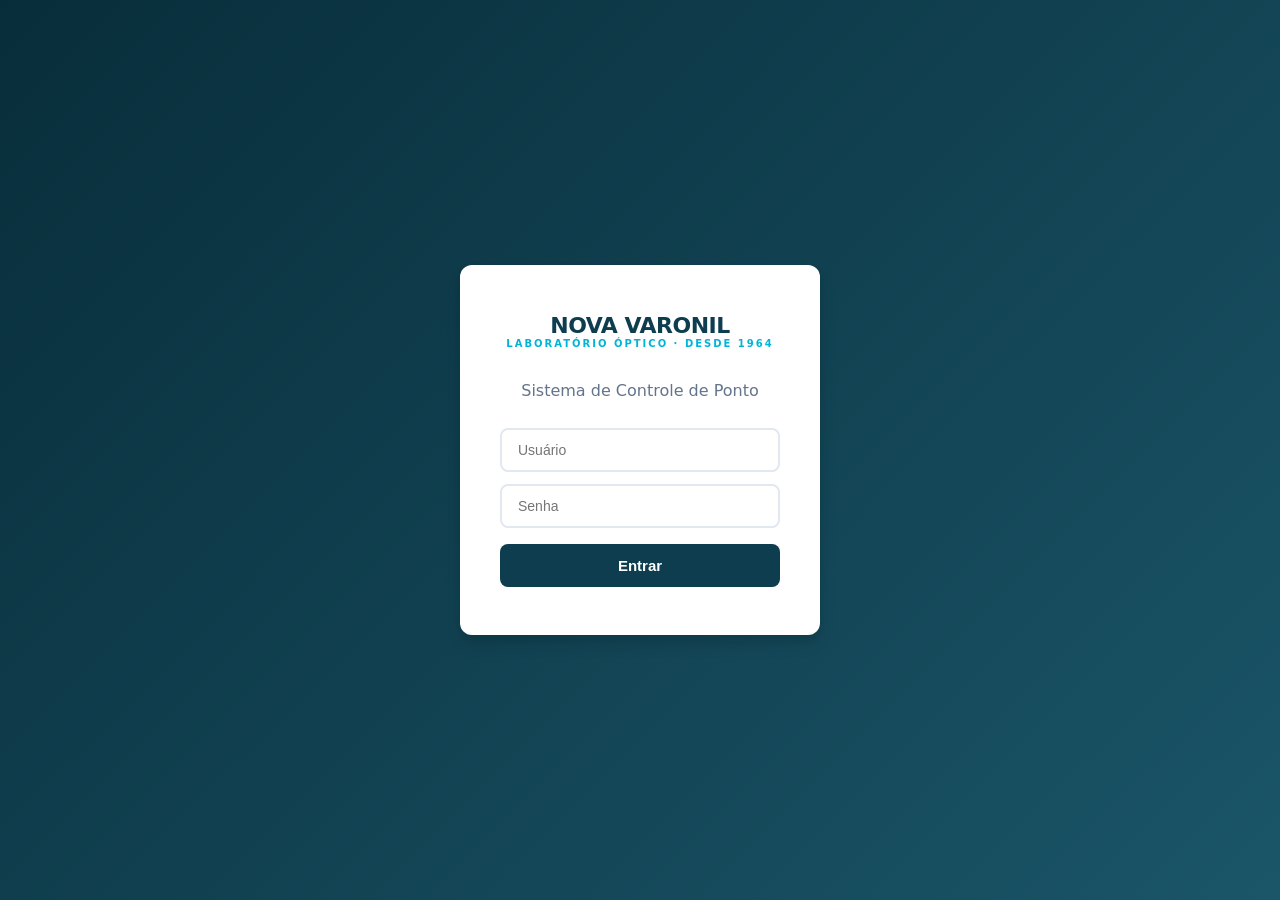
<file: index.html>
<!DOCTYPE html>
<html lang="pt-BR">
<head>
  <meta charset="UTF-8" />
  <meta name="viewport" content="width=device-width, initial-scale=1.0" />
  <title>Nova Varonil — Controle de Ponto</title>

  <!-- ═══ CSS ═══ -->
  <link rel="stylesheet" href="css/variables.css" />
  <link rel="stylesheet" href="css/layout.css" />
  <link rel="stylesheet" href="css/components.css" />
  <link rel="stylesheet" href="css/pages.css" />
  <link rel="stylesheet" href="css/editor.css" />
  <link rel="stylesheet" href="css/abono.css" />
  <link rel="stylesheet" href="css/horasExtras.css" />
</head>
<body>

  <!-- ═══ LOGIN ═══ -->
  <div id="loginScreen">
    <div class="login-box">
      <div class="login-logo">
        <div class="logo-main">NOVA VARONIL</div>
        <div class="logo-sub">LABORATÓRIO ÓPTICO · DESDE 1964</div>
      </div>
      <div class="login-title">Sistema de Controle de Ponto</div>
      <input type="text"     id="loginUser" placeholder="Usuário" />
      <input type="password" id="loginPass" placeholder="Senha"   />
      <button class="login-btn" onclick="doLogin()">Entrar</button>
      <div class="login-error" id="loginError">
        Usuário ou senha incorretos.
      </div>
    </div>
  </div>

  <!-- ═══ HEADER ═══ -->
  <header>
    <div class="header-brand">
      <div class="lens-icon"><div class="lens-inner"></div></div>
      <div class="brand-text">
        <div class="name">NOVA VARONIL</div>
        <div class="sub">LABORATÓRIO ÓPTICO</div>
      </div>
    </div>
    <div class="header-divider"></div>
    <div class="header-sys">
      <span>SISTEMA</span>
      <strong>Controle de Ponto</strong>
    </div>
    <div class="header-status">
      <span id="headerStats">0 registros · 17 colaboradores</span>
      <span class="status-dot"></span>
      <span>Online</span>
    </div>
  </header>

  <!-- ═══ NAVEGAÇÃO ═══ -->
  <nav>
    <div class="nav-tab active" onclick="showTab('relatorio')">
      Relatório Mensal
    </div>
    <div class="nav-tab" onclick="showTab('historico')">
      Histórico
    </div>
    <div class="nav-tab" onclick="showTab('colaboradores')">
      Colaboradores
    </div>
    <div class="nav-tab" onclick="showTab('importar')">
      Importar Batidas
    </div>
  </nav>

  <!-- ═══ CONTEÚDO PRINCIPAL ═══ -->
  <main>

    <!-- ABA: RELATÓRIO -->
    <div id="tab-relatorio" class="tab-content active">
      <div class="card">
        <div class="filters-row">
          <div class="filter-group">
            <label>Mês de Referência</label>
            <select id="selMes" onchange="renderRelatorio()"></select>
          </div>
          <div class="filter-group">
            <label>Colaborador</label>
            <select id="selColab" onchange="renderRelatorio()">
              <option value="">Todos os colaboradores</option>
            </select>
          </div>
          <button class="btn btn-outline" onclick="window.print()">
            🖨️ Imprimir
          </button>
          <button class="btn btn-cyan" onclick="exportCSV()">
            ⬇️ Exportar CSV
          </button>
        </div>
      </div>
      <div id="relatorioContent"></div>
    </div>

    <!-- ABA: HISTÓRICO -->
    <div id="tab-historico" class="tab-content">
      <div class="card">
        <div class="filters-row" style="grid-template-columns:1fr auto">
          <div class="filter-group">
            <label>Colaborador</label>
            <select id="selHistColab" onchange="renderHistorico()">
              <option value="">Selecione um colaborador</option>
            </select>
          </div>
        </div>
      </div>
      <div id="historicoContent">
        <div class="empty-state">
          <h3>Selecione um colaborador</h3>
          <p>O histórico completo será exibido aqui agrupado por ano e mês.</p>
        </div>
      </div>
    </div>

    <!-- ═══ MODAL DE ABONO ═══ -->
    <div id="abonoModal" style="display:none">
      <div class="abono-box">
        <div class="abono-titulo" id="abonoTitulo">Registrar Abono</div>
        <input type="hidden" id="abonoColabId" />
        <input type="hidden" id="abonoData"    />
        <input type="hidden" id="abonoTipo"    />
        <label class="abono-label">Motivo do Abono *</label>
        <select class="abono-select" id="abonoMotivo">
          <option value="">— Selecione —</option>
          <option value="Atestado médico">Atestado médico</option>
          <option value="Licença maternidade">Licença maternidade</option>
          <option value="Licença cirúrgica">Licença cirúrgica</option>
          <option value="Licença óbito">Licença óbito</option>
          <option value="Férias">Férias</option>
          <option value="Autorizado pelo gestor">Autorizado pelo gestor</option>
          <option value="Outro">Outro</option>
        </select>
        <label class="abono-label">Observação (opcional)</label>
        <textarea class="abono-textarea" id="abonoObs"
                  placeholder="Detalhes adicionais..."></textarea>
        <div class="abono-btns">
          <button class="btn-abono-cancelar" onclick="fecharModalAbono()">Cancelar</button>
          <button class="btn-abono-salvar"   onclick="salvarAbono()">✅ Confirmar Abono</button>
        </div>
      </div>
    </div>

    <!-- ABA: COLABORADORES -->
    <div id="tab-colaboradores" class="tab-content">

      <!-- botão novo colaborador — só admin vê -->
      <div class="admin-only" style="margin-bottom:16px">
        <button class="btn btn-primary" onclick="abrirModalNovoColab()">
          + Novo Colaborador
        </button>
      </div>

      <div id="colabGrid" class="colab-grid"></div>
    </div>

    <!-- ABA: IMPORTAR -->
    <div id="tab-importar" class="tab-content">
      <div class="card">
        <div class="card-title">Cole as Batidas Brutas</div>
        <div class="alert alert-info">
          ℹ️ Cole o texto exportado do relógio de ponto. O sistema reconhece
          automaticamente cada colaborador pelo nome (inclusive apelidos como
          "JOSE BENI" ou "PRISCILA").
        </div>
        <textarea id="rawInput"
          placeholder="Cole aqui as batidas brutas. Exemplo:
ANGELA DE JESUS SILVA SOARES
01/06/2026 07:31 12:57 13:52 17:14
02/06/2026 07:27 12:47 13:42 17:12

DIEGO RODRIGUES
01/06/2026 07:02 13:01 14:00 17:03">
        </textarea>
        <div style="display:flex; gap:10px; margin-top:12px">
        <button class="btn btn-primary" id="btnProcessar" onclick="processarBatidas()">
  ⚙️ Processar Batidas
</button>
          <button class="btn btn-outline" onclick="clearImport()">
            🗑️ Limpar
          </button>
        </div>
        <div class="import-result" id="importResult"></div>
      </div>
    </div>

    <!-- ═══ MODAL DE EDIÇÃO DE HORÁRIOS ═══ -->
    <div id="editorModal" style="display:none">
      <div class="editor-box">
        <div class="editor-titulo" id="editorTitulo">Editar Horários</div>
        <input type="hidden" id="editorId" />
        <div class="editor-grid">
          <div class="editor-field">
            <label>Entrada</label>
            <input type="time" id="editorH1" placeholder="07:30" />
          </div>
          <div class="editor-field">
            <label>Saída Almoço</label>
            <input type="time" id="editorH2" placeholder="12:00" />
          </div>
          <div class="editor-field">
            <label>Volta Almoço</label>
            <input type="time" id="editorH3" placeholder="13:00" />
          </div>
          <div class="editor-field">
            <label>Saída</label>
            <input type="time" id="editorH4" placeholder="17:15" />
          </div>
        </div>
        <div class="editor-btns">
          <button class="btn-cancelar" onclick="fecharEditor()">Cancelar</button>
          <button class="btn-excluir"  onclick="excluirRegistro()">🗑️ Excluir</button>
          <button class="btn-salvar"   onclick="salvarEdicao()">✅ Salvar</button>
        </div>
      </div>
    </div>

    <!-- ═══ MODAL DE HORAS EXTRAS ═══ -->
    <div id="heModal" style="display:none">
      <div class="he-box">
        <div class="he-titulo" id="heTitulo">Lançar Horas Extras</div>
        <input type="hidden" id="heColabId" />
        <input type="hidden" id="heData" />
        <label class="he-label">Quantidade *</label>
        <input type="text" class="he-input" id="heQuantidade"
               placeholder="Ex: 2h30, 1h, 0h45, 2:30" />
        <p class="he-hint">Formatos aceitos: 2h30 · 1h · 0h45 · 2:30</p>
        <label class="he-label">Motivo *</label>
        <input type="text" class="he-input" id="heMotivo"
               placeholder="Ex: Fechamento de mês, Demanda urgente..." />
        <div id="heListaExistente"></div>
        <div class="he-btns">
          <button class="btn-he-cancelar" onclick="fecharModalHE()">Cancelar</button>
          <button class="btn-he-salvar"   onclick="salvarHorasExtras()">+ Adicionar</button>
        </div>
      </div>
    </div>

  </main>

  <!-- MODAL RESCISÃO -->
  <div id="rescisaoModal" style="display:none">
    <div class="rescisao-box">
      <div class="rescisao-titulo" id="rescisaoTitulo">Rescisão</div>
      <input type="hidden" id="rescisaoColabId">
      <label class="rescisao-label">Data da Rescisão</label>
      <input type="date" id="rescisaoData" class="rescisao-input">
      <div class="rescisao-btns">
        <button class="btn-rescisao-rm"     onclick="removerRescisao()">Remover</button>
        <button class="btn-rescisao-cancel" onclick="fecharModalRescisao()">Cancelar</button>
        <button class="btn-rescisao-save"   onclick="salvarRescisao()">Salvar</button>
      </div>
    </div>
  </div>

  <!-- MODAL FÉRIAS -->
  <div id="feriasModal" style="display:none">
    <div class="rescisao-box">
      <div class="rescisao-titulo" id="feriasTitulo">Férias</div>
      <input type="hidden" id="feriasColabId">
      <label class="rescisao-label">Início das Férias</label>
      <input type="date" id="feriasInicio" class="rescisao-input">
      <label class="rescisao-label">Fim das Férias</label>
      <input type="date" id="feriasFim" class="rescisao-input">
      <div class="rescisao-btns">
        <button class="btn-rescisao-rm"     onclick="removerFerias()">Remover</button>
        <button class="btn-rescisao-cancel" onclick="fecharModalFerias()">Cancelar</button>
        <button class="btn-rescisao-save"   onclick="salvarFerias()">Salvar</button>
      </div>
    </div>
  </div>

  <!-- MODAL JORNADA -->
  <div id="jornadaModal" style="display:none">
    <div class="rescisao-box" style="width:440px">
      <div class="rescisao-titulo" id="jornadaTitulo">Editar Jornada</div>
      <input type="hidden" id="jornadaColabId">
      <p style="font-size:11px; font-weight:700; color:var(--gray-500);
                text-transform:uppercase; letter-spacing:.5px; margin-bottom:10px">
        Seg – Qui (ou todos os dias)
      </p>
      <div style="display:grid; grid-template-columns:1fr 1fr; gap:10px; margin-bottom:14px">
        <div>
          <label class="rescisao-label">Entrada</label>
          <input type="time" id="jornadaEntrada" class="rescisao-input">
        </div>
        <div>
          <label class="rescisao-label">Saída Almoço</label>
          <input type="time" id="jornadaSaidaAlm" class="rescisao-input">
        </div>
        <div>
          <label class="rescisao-label">Volta Almoço</label>
          <input type="time" id="jornadaVoltaAlm" class="rescisao-input">
        </div>
        <div>
          <label class="rescisao-label">Saída</label>
          <input type="time" id="jornadaSaida" class="rescisao-input">
        </div>
      </div>
      <div id="jornadaBlocoSex" style="display:none">
        <p style="font-size:11px; font-weight:700; color:var(--gray-500);
                  text-transform:uppercase; letter-spacing:.5px; margin-bottom:10px">
          Sexta-feira
        </p>
        <div style="display:grid; grid-template-columns:1fr 1fr; gap:10px; margin-bottom:14px">
          <div>
            <label class="rescisao-label">Entrada</label>
            <input type="time" id="jornadaSexEntrada" class="rescisao-input">
          </div>
          <div>
            <label class="rescisao-label">Saída Almoço</label>
            <input type="time" id="jornadaSexSaidaAlm" class="rescisao-input">
          </div>
          <div>
            <label class="rescisao-label">Volta Almoço</label>
            <input type="time" id="jornadaSexVoltaAlm" class="rescisao-input">
          </div>
          <div>
            <label class="rescisao-label">Saída</label>
            <input type="time" id="jornadaSexSaida" class="rescisao-input">
          </div>
        </div>
      </div>
      <div class="rescisao-btns">
        <button class="btn-rescisao-cancel" onclick="fecharModalJornada()">Cancelar</button>
        <button class="btn-rescisao-save"   onclick="salvarJornada()">Salvar</button>
      </div>
    </div>
  </div>

  <!-- MODAL CARGO -->
  <div id="cargoModal" style="display:none">
    <div class="rescisao-box">
      <div class="rescisao-titulo" id="cargoTitulo">Editar Cargo</div>
      <input type="hidden" id="cargoColabId">
      <label class="rescisao-label">Cargo</label>
      <input type="text" id="cargoInput" class="rescisao-input"
             placeholder="Ex: Auxiliar Administrativo Pleno">
      <div class="rescisao-btns">
        <button class="btn-rescisao-cancel" onclick="fecharModalCargo()">Cancelar</button>
        <button class="btn-rescisao-save"   onclick="salvarCargo()">Salvar</button>
      </div>
    </div>
  </div>

  <!-- MODAL NOVO COLABORADOR -->
  <div id="novoColabModal" style="display:none">
    <div class="rescisao-box" style="width:480px">
      <div class="rescisao-titulo">Novo Colaborador</div>

      <label class="rescisao-label">Nome completo *</label>
      <input type="text" id="novoNome" class="rescisao-input"
             placeholder="Ex: JOÃO DA SILVA SOUZA">

      <label class="rescisao-label">Cargo</label>
      <input type="text" id="novoCargo" class="rescisao-input"
             placeholder="Ex: Auxiliar Administrativo Pleno">

      <label class="rescisao-label">Apelidos reconhecidos (separados por vírgula)</label>
      <input type="text" id="novoApelidos" class="rescisao-input"
             placeholder="Ex: JOÃO, JOÃO SILVA, J. SOUZA">

      <label class="rescisao-label">Tipo de jornada</label>
      <select id="novoTipo" class="rescisao-input"
              onchange="toggleNovoColabSex()">
        <option value="fixo">Fixo (mesmos horários todos os dias)</option>
        <option value="semanal">Semanal (sex com horário diferente)</option>
      </select>

      <p style="font-size:11px; font-weight:700; color:var(--gray-500);
                text-transform:uppercase; letter-spacing:.5px;
                margin-top:14px; margin-bottom:8px">
        Horários — Seg a Qui (ou todos os dias)
      </p>
      <div style="display:grid; grid-template-columns:1fr 1fr; gap:10px; margin-bottom:14px">
        <div>
          <label class="rescisao-label">Entrada *</label>
          <input type="time" id="novoEntrada" class="rescisao-input">
        </div>
        <div>
          <label class="rescisao-label">Saída Almoço</label>
          <input type="time" id="novoSaidaAlm" class="rescisao-input">
        </div>
        <div>
          <label class="rescisao-label">Volta Almoço</label>
          <input type="time" id="novoVoltaAlm" class="rescisao-input">
        </div>
        <div>
          <label class="rescisao-label">Saída *</label>
          <input type="time" id="novoSaida" class="rescisao-input">
        </div>
      </div>

      <div id="novoColabBlocoSex" style="display:none">
        <p style="font-size:11px; font-weight:700; color:var(--gray-500);
                  text-transform:uppercase; letter-spacing:.5px; margin-bottom:8px">
          Sexta-feira
        </p>
        <div style="display:grid; grid-template-columns:1fr 1fr; gap:10px; margin-bottom:14px">
          <div>
            <label class="rescisao-label">Entrada</label>
            <input type="time" id="novoSexEntrada" class="rescisao-input">
          </div>
          <div>
            <label class="rescisao-label">Saída Almoço</label>
            <input type="time" id="novoSexSaidaAlm" class="rescisao-input">
          </div>
          <div>
            <label class="rescisao-label">Volta Almoço</label>
            <input type="time" id="novoSexVoltaAlm" class="rescisao-input">
          </div>
          <div>
            <label class="rescisao-label">Saída</label>
            <input type="time" id="novoSexSaida" class="rescisao-input">
          </div>
        </div>
      </div>

      <div class="rescisao-btns">
        <button class="btn-rescisao-cancel" onclick="fecharModalNovoColab()">Cancelar</button>
        <button class="btn-rescisao-save"   onclick="salvarNovoColab()">Salvar</button>
      </div>
    </div>
  </div>

  <!-- JAVASCRIPT (ordem importa!) -->
  <script src="js/api.js"></script>
  <script src="js/data.js"></script>
  <script src="js/db.js"></script>
  <script src="js/auth.js"></script>
  <script src="js/utils.js"></script>
  <script src="js/import.js"></script>
  <script src="js/relatorio.js"></script>
  <script src="js/historico.js"></script>
  <script src="js/colaboradores.js"></script>
  <script src="js/abono.js"></script>
  <script src="js/horasExtras.js"></script>
  <script src="js/app.js"></script>
  <script src="js/editor.js"></script>
</body>
</html>
</file>
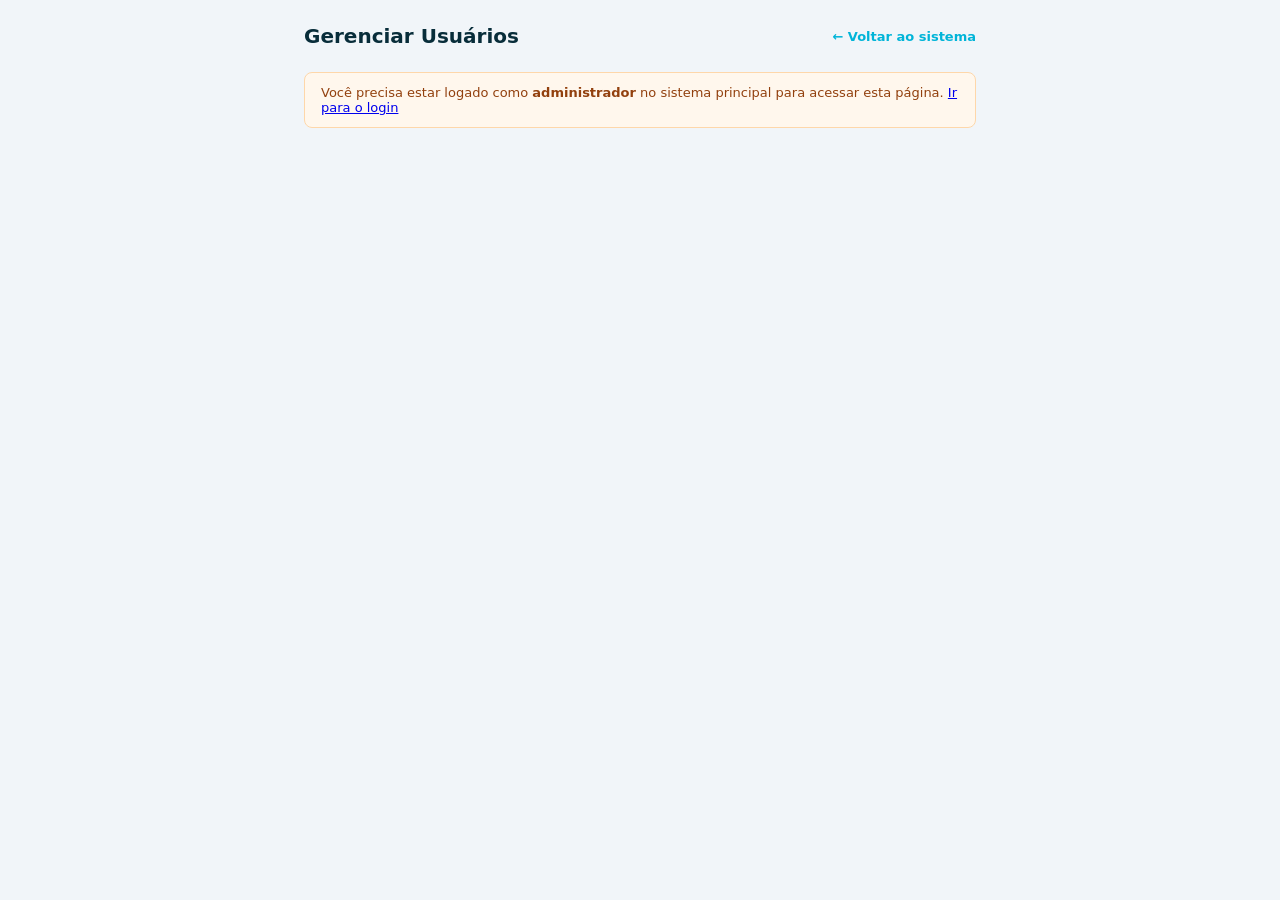
<file: usuarios.html>
<!DOCTYPE html>
<html lang="pt-BR">
<head>
  <meta charset="UTF-8" />
  <meta name="viewport" content="width=device-width, initial-scale=1.0" />
  <title>Nova Varonil — Gerenciar Usuários</title>

  <link rel="stylesheet" href="css/variables.css" />
  <link rel="stylesheet" href="css/components.css" />
  <link rel="stylesheet" href="css/pages.css" />

  <style>
    body { padding: 24px; max-width: 720px; margin: 0 auto; }
    .topo {
      display: flex; align-items: center; justify-content: space-between;
      margin-bottom: 24px;
    }
    .topo h1 { font-size: 20px; color: var(--petrol-dark); }
    .topo a {
      font-size: 13px; color: var(--cyan); text-decoration: none; font-weight: 600;
    }
    .linha-usuario {
      display: flex; align-items: center; justify-content: space-between;
      padding: 12px 0; border-bottom: 1px solid var(--gray-100);
    }
    .linha-usuario:last-child { border-bottom: none; }
    .linha-usuario .nome { font-weight: 700; color: var(--petrol-dark); font-size: 14px; }
    .linha-usuario .perfil {
      font-size: 11px; color: var(--gray-500); text-transform: uppercase;
      letter-spacing: .5px; margin-top: 2px;
    }
    .linha-usuario .acoes { display: flex; gap: 8px; }
    .form-grid {
      display: grid; grid-template-columns: 1fr 1fr; gap: 12px; margin-bottom: 16px;
    }
    .form-grid label {
      display: block; font-size: 11px; font-weight: 700; color: var(--gray-500);
      text-transform: uppercase; letter-spacing: .5px; margin-bottom: 6px;
    }
    .form-grid input, .form-grid select {
      width: 100%; padding: 10px 12px; border: 1.5px solid var(--gray-200);
      border-radius: var(--radius); font-size: 13px; font-family: inherit;
    }
    #mensagem { display: none; margin-bottom: 16px; }
    #bloqueado { display: none; }
    #conteudo { display: none; }
  </style>
</head>
<body>

  <div class="topo">
    <h1>Gerenciar Usuários</h1>
    <a href="index.html">← Voltar ao sistema</a>
  </div>

  <div id="bloqueado" class="alert alert-warn">
    Você precisa estar logado como <strong>administrador</strong> no sistema
    principal para acessar esta página.
    <a href="index.html">Ir para o login</a>
  </div>

  <div id="mensagem" class="alert"></div>

  <div id="conteudo">

    <div class="card">
      <div class="card-title">Usuários cadastrados</div>
      <div id="listaUsuarios"></div>
    </div>

    <div class="card">
      <div class="card-title">Adicionar novo usuário</div>
      <div class="form-grid">
        <div>
          <label>Usuário</label>
          <input type="text" id="novoUsuario" placeholder="ex: joao">
        </div>
        <div>
          <label>Senha</label>
          <input type="password" id="novaSenha" placeholder="mín. 4 caracteres">
        </div>
        <div>
          <label>Permissão</label>
          <select id="novoPerfil">
            <option value="usuario">Usuário comum (só visualiza)</option>
            <option value="admin">Administrador (acesso total)</option>
          </select>
        </div>
      </div>
      <button class="btn btn-primary" onclick="criarUsuario()">+ Adicionar Usuário</button>
    </div>

  </div>

  <script src="js/api.js"></script>
  <script src="js/usuarios.js"></script>
</body>
</html>
</file>
<file: css/variables.css>
/* 
  VARIÁVEIS GLOBAIS + RESET
 */
:root {
  --petrol:      #0d3d4f;
  --petrol-dark: #082d3a;
  --petrol-mid:  #1a5568;
  --cyan:        #00b4d8;
  --cyan-light:  #48cae4;
  --cyan-pale:   #caf0f8;
  --white:       #ffffff;
  --gray-50:     #f8fafc;
  --gray-100:    #f1f5f9;
  --gray-200:    #e2e8f0;
  --gray-300:    #cbd5e1;
  --gray-500:    #64748b;
  --gray-700:    #334155;
  --gray-900:    #0f172a;
  --green:       #10b981;
  --red:         #ef4444;
  --orange:      #f59e0b;

  --shadow:    0 1px 3px rgba(0,0,0,0.12), 0 1px 2px rgba(0,0,0,0.08);
  --shadow-md: 0 4px 6px rgba(0,0,0,0.10), 0 2px 4px rgba(0,0,0,0.06);
  --shadow-lg: 0 10px 15px rgba(0,0,0,0.10),0 4px 6px rgba(0,0,0,0.05);

  --radius:    8px;
  --radius-lg: 12px;
}

* { margin: 0; padding: 0; box-sizing: border-box; }

body {
  font-family: 'Segoe UI', system-ui, -apple-system, sans-serif;
  background: var(--gray-100);
  color: var(--gray-900);
  min-height: 100vh;
}
</file>
<file: css/layout.css>
header {
  background: var(--petrol-dark);
  color: var(--white);
  display: flex;
  align-items: center;
  padding: 0 24px;
  height: 60px;
  gap: 20px;
  position: sticky;
  top: 0;
  z-index: 100;
  box-shadow: var(--shadow-md);
}

.header-brand {
  display: flex;
  align-items: center;
  gap: 12px;
}

.lens-icon {
  width: 36px; height: 36px;
  border: 3px solid var(--cyan);
  border-radius: 50% 50% 50% 50% / 30% 30% 70% 70%;
  display: flex;
  align-items: center;
  justify-content: center;
  flex-shrink: 0;
}

.lens-inner {
  width: 14px; height: 14px;
  background: var(--cyan);
  border-radius: 50%;
  opacity: .7;
}

.brand-text .name { font-size: 16px; font-weight: 800; letter-spacing: .5px; }
.brand-text .sub  { font-size: 9px; color: var(--cyan-light); letter-spacing: 2px; }

.header-divider {
  width: 1px; height: 30px;
  background: rgba(255,255,255,.2);
}

.header-sys       { font-size: 12px; color: rgba(255,255,255,.6); }
.header-sys strong{ display: block; font-size: 15px; color: var(--white); }

.header-status {
  margin-left: auto;
  display: flex;
  align-items: center;
  gap: 16px;
  font-size: 13px;
  color: rgba(255,255,255,.8);
}

.status-dot {
  width: 8px; height: 8px;
  background: var(--green);
  border-radius: 50%;
  animation: pulse 2s infinite;
}

@keyframes pulse {
  0%,100% { opacity: 1; }
  50%      { opacity: .4; }
}

/*
  NAV
 */
nav {
  background: var(--petrol);
  display: flex;
  padding: 0 24px;
  border-bottom: 1px solid rgba(255,255,255,.1);
}

.nav-tab {
  padding: 14px 20px;
  color: rgba(255,255,255,.6);
  font-size: 12px;
  font-weight: 600;
  letter-spacing: .8px;
  cursor: pointer;
  border-bottom: 3px solid transparent;
  transition: all .2s;
  text-transform: uppercase;
}
.nav-tab:hover  { color: var(--white); }
.nav-tab.active { color: var(--white); border-bottom-color: var(--cyan); }

/*
  MAIN
 */
main {
  max-width: 1200px;
  margin: 0 auto;
  padding: 28px 20px;
}

/*
  FILTROS
 */
.filters-row {
  display: grid;
  grid-template-columns: 1fr 1fr auto auto;
  gap: 12px;
  align-items: end;
}

.filter-group label {
  display: block;
  font-size: 11px;
  font-weight: 600;
  color: var(--gray-500);
  margin-bottom: 6px;
  letter-spacing: .5px;
  text-transform: uppercase;
}

select, input[type=text], textarea {
  width: 100%;
  padding: 10px 12px;
  border: 1.5px solid var(--gray-200);
  border-radius: var(--radius);
  font-size: 14px;
  color: var(--gray-900);
  background: var(--white);
  outline: none;
  transition: border-color .2s;
  appearance: none;
}
select:focus,
input[type=text]:focus,
textarea:focus { border-color: var(--cyan); }
</file>
<file: css/components.css>
.card {
  background: var(--white);
  border-radius: var(--radius-lg);
  box-shadow: var(--shadow);
  padding: 24px;
  margin-bottom: 20px;
}

.card-title {
  font-size: 11px;
  font-weight: 700;
  color: var(--gray-500);
  letter-spacing: 1px;
  text-transform: uppercase;
  margin-bottom: 16px;
}


.btn {
  padding: 10px 18px;
  border-radius: var(--radius);
  font-size: 13px;
  font-weight: 600;
  cursor: pointer;
  border: none;
  transition: all .2s;
  white-space: nowrap;
  display: inline-flex;
  align-items: center;
  gap: 6px;
}
.btn-primary { background: var(--petrol);    color: var(--white); }
.btn-primary:hover { background: var(--petrol-mid); }
.btn-cyan    { background: var(--cyan);      color: var(--white); }
.btn-cyan:hover    { background: var(--cyan-light); }
.btn-outline {
  background: transparent;
  color: var(--petrol);
  border: 1.5px solid var(--petrol);
}
.btn-outline:hover { background: var(--petrol); color: var(--white); }
.btn-sm { padding: 7px 12px; font-size: 12px; }

/* 
   TABELAS
 */
.table-wrap {
  background: var(--white);
  border-radius: 0 0 var(--radius-lg) var(--radius-lg);
  box-shadow: var(--shadow);
  overflow: hidden;
}

table { width: 100%; border-collapse: collapse; }

thead { background: var(--gray-50); }

th {
  padding: 10px 16px;
  text-align: left;
  font-size: 10px;
  font-weight: 700;
  color: var(--gray-500);
  letter-spacing: .8px;
  text-transform: uppercase;
  border-bottom: 1px solid var(--gray-200);
}

td {
  padding: 12px 16px;
  font-size: 13px;
  border-bottom: 1px solid var(--gray-100);
  color: var(--gray-700);
}

tr:last-child td { border-bottom: none; }
tr:hover td      { background: var(--gray-50); }

.td-date  { font-weight: 600; color: var(--petrol-dark); }
.td-hours { font-weight: 700; text-align: right; color: var(--cyan); }
.td-dash  { color: var(--gray-300); }

.badge-ok    { color: var(--green);  font-weight: 700; }
.badge-late  { color: var(--red);    font-weight: 700; }
.badge-extra { color: var(--cyan);   font-weight: 700; }

/*
   BLOCO COLABORADOR (RELATÓRIO)
 */
.colab-block   { margin-bottom: 24px; }

.colab-header {
  display: flex;
  align-items: center;
  gap: 14px;
  padding: 16px 20px;
  background: var(--white);
  border-radius: var(--radius-lg) var(--radius-lg) 0 0;
  border-bottom: 1px solid var(--gray-200);
  box-shadow: var(--shadow);
}

.colab-avatar {
  width: 40px; height: 40px;
  border-radius: 50%;
  background: var(--petrol);
  color: var(--white);
  display: flex;
  align-items: center;
  justify-content: center;
  font-weight: 700;
  font-size: 15px;
  flex-shrink: 0;
}

.colab-info h3 { font-size: 15px; font-weight: 700; color: var(--petrol-dark); }
.colab-info p  { font-size: 12px; color: var(--gray-500); margin-top: 2px; }

.colab-total         { margin-left: auto; text-align: right; }
.colab-total .label  { font-size: 10px; color: var(--gray-500); letter-spacing: .5px; }
.colab-total .value  { font-size: 20px; font-weight: 800; color: var(--cyan); }

/*
   CARD DE COLABORADORES (ABA)
 */
.colab-grid {
  display: grid;
  grid-template-columns: repeat(auto-fill, minmax(340px,1fr));
  gap: 16px;
}

.colab-card {
  background: var(--white);
  border-radius: var(--radius-lg);
  padding: 20px;
  box-shadow: var(--shadow);
  border-left: 4px solid var(--cyan);
}
.colab-card h4     { font-size: 14px; font-weight: 700; color: var(--petrol-dark); }
.colab-card .jornada{
  font-size: 12px; color: var(--gray-500);
  margin-top: 8px; line-height: 1.7;
}

.jornada-row {
  display: flex; gap: 6px;
  flex-wrap: wrap; margin-top: 6px;
}
.jornada-tag {
  background: var(--cyan-pale);
  color: var(--petrol);
  padding: 3px 8px;
  border-radius: 99px;
  font-size: 11px; font-weight: 600;
}

/*
   ALERTAS
 */
.alert {
  padding: 12px 16px;
  border-radius: var(--radius);
  font-size: 13px;
  margin-bottom: 16px;
  display: flex;
  align-items: center;
  gap: 8px;
}
.alert-warn { background:#fff7ed; border:1px solid #fed7aa; color:#92400e; }
.alert-info { background:#eff6ff; border:1px solid #bfdbfe; color:#1e40af; }

/* 
   WARN BADGE
 */
.warn-badge {
  display: inline-block;
  background: var(--orange);
  color: var(--white);
  padding: 2px 8px;
  border-radius: 99px;
  font-size: 11px; font-weight: 600;
  margin-left: 6px;
}

/*
   ESTADO VAZIO
 */
.empty-state {
  text-align: center; padding: 60px 20px;
  color: var(--gray-500);
}
.empty-state h3 {
  font-size: 16px; margin-bottom: 8px;
  color: var(--gray-700);
}
.empty-state p { font-size: 13px; }
</file>
<file: css/pages.css>
/* 
  LOGIN
 */
#loginScreen {
  position: fixed; inset: 0;
  background: linear-gradient(135deg, var(--petrol-dark) 0%, var(--petrol-mid) 100%);
  display: flex;
  align-items: center;
  justify-content: center;
  z-index: 9999;
}

.login-box {
  background: var(--white);
  border-radius: var(--radius-lg);
  padding: 48px 40px;
  width: 360px;
  box-shadow: var(--shadow-lg);
  text-align: center;
}

.login-logo         { margin-bottom: 32px; }
.login-logo .logo-main {
  font-size: 22px; font-weight: 800;
  color: var(--petrol); letter-spacing: -.5px;
}
.login-logo .logo-sub {
  font-size: 10px; color: var(--cyan);
  letter-spacing: 2px; font-weight: 600;
}
.login-title { font-size: 16px; color: var(--gray-500); margin-bottom: 28px; }

.login-box input {
  width: 100%; padding: 12px 16px;
  border: 2px solid var(--gray-200);
  border-radius: var(--radius);
  font-size: 14px; margin-bottom: 12px;
  transition: border-color .2s; outline: none;
}
.login-box input:focus { border-color: var(--cyan); }

.login-btn {
  width: 100%; padding: 13px;
  background: var(--petrol); color: var(--white);
  border: none; border-radius: var(--radius);
  font-size: 15px; font-weight: 600;
  cursor: pointer; transition: background .2s; margin-top: 4px;
}
.login-btn:hover { background: var(--petrol-mid); }

.login-error {
  color: var(--red); font-size: 13px;
  margin-top: 8px; display: none;
}

/*
  ABAS (TAB CONTENT)
 */
.tab-content        { display: none; }
.tab-content.active { display: block; }

/* 
   RELATÓRIO — CABEÇALHO GERAL
 */
.report-header-card {
  background: var(--white);
  border-radius: var(--radius-lg);
  padding: 0px 0px;
  margin-bottom: 6px;
  box-shadow: var(--shadow);
  display: flex;
  justify-content: space-between;
  align-items: center;
}
.report-header-card h2 {
  font-size: 28px; font-weight: 800;
  color: var(--petrol-dark);
}
.report-header-card p {
  font-size: 13px; color: var(--gray-500); margin-top: 4px;
}
.total-box {
  text-align: right;
  background: var(--petrol-dark); color: var(--white);
  padding: 16px 24px; border-radius: var(--radius);
}
.total-box .label { font-size: 10px; letter-spacing: 1px; opacity: .7; }
.total-box .value {
  font-size: 26px; font-weight: 800;
  color: var(--cyan-light);
}

/* 
  HISTÓRICO
 */
.hist-year         { margin-bottom: 20px; }
.hist-year-title {
  font-size: 18px; font-weight: 800;
  color: var(--petrol-dark);
  margin-bottom: 12px; padding-bottom: 8px;
  border-bottom: 2px solid var(--cyan);
}
.hist-month-grid {
  display: grid;
  grid-template-columns: repeat(auto-fill, minmax(260px,1fr));
  gap: 12px;
}
.hist-month-card {
  background: var(--white);
  border-radius: var(--radius);
  padding: 16px; box-shadow: var(--shadow);
  cursor: pointer; transition: box-shadow .2s;
}
.hist-month-card:hover { box-shadow: var(--shadow-md); }
.hist-month-card h5 {
  font-size: 13px; font-weight: 700;
  color: var(--petrol-dark);
}
.hist-month-card .hm-stats {
  margin-top: 8px; font-size: 12px; color: var(--gray-500);
}
.hm-saldo   { font-size: 14px; font-weight: 700; margin-top: 6px; }
.saldo-pos  { color: var(--green); }
.saldo-neg  { color: var(--red);   }

/* 
  IMPORTAR — TEXTAREA
 */
textarea {
  min-height: 200px;
  font-family: monospace;
  font-size: 13px;
  resize: vertical;
}

.import-result {
  margin-top: 16px; padding: 16px;
  background: var(--gray-50);
  border-radius: var(--radius);
  border: 1px solid var(--gray-200);
  font-size: 13px; display: none;
}
.import-result.show { display: block; }

/*
  IMPRESSÃO
 */
@media print {
  header, nav, .filters-row,
  .btn, .card:has(textarea) { display: none !important; }
  body { background: white; }
  .colab-block { break-inside: avoid; }
}

/* ── Modal Rescisão ───────────────────── */
#rescisaoModal {
  display: none;
  position: fixed;
  inset: 0;
  background: rgba(0,0,0,0.5);
  z-index: 9300;
  align-items: center;
  justify-content: center;
}

.rescisao-box {
  background: var(--white);
  border-radius: var(--radius-lg);
  padding: 32px;
  width: 380px;
  box-shadow: var(--shadow-lg);
}

.rescisao-titulo {
  font-size: 15px;
  font-weight: 700;
  color: var(--petrol-dark);
  margin-bottom: 20px;
  padding-bottom: 12px;
  border-bottom: 2px solid var(--red);
}

.rescisao-label {
  display: block;
  font-size: 11px;
  font-weight: 700;
  color: var(--gray-500);
  text-transform: uppercase;
  letter-spacing: 0.5px;
  margin-bottom: 6px;
}

.rescisao-input {
  width: 100%;
  padding: 10px 12px;
  border: 1.5px solid var(--gray-200);
  border-radius: var(--radius);
  font-size: 14px;
  color: var(--petrol-dark);
  outline: none;
  margin-bottom: 20px;
  transition: border-color 0.2s;
}
.rescisao-input:focus { border-color: var(--red); }

.rescisao-btns {
  display: flex;
  gap: 8px;
  justify-content: flex-end;
}

.btn-rescisao-save {
  background: var(--red);
  color: var(--white);
  padding: 10px 20px;
  border: none;
  border-radius: var(--radius);
  font-size: 13px;
  font-weight: 700;
  cursor: pointer;
  transition: opacity 0.2s;
}
.btn-rescisao-save:hover { opacity: 0.85; }

.btn-rescisao-cancel {
  background: var(--gray-200);
  color: var(--gray-700);
  padding: 10px 20px;
  border: none;
  border-radius: var(--radius);
  font-size: 13px;
  font-weight: 700;
  cursor: pointer;
}
.btn-rescisao-cancel:hover { background: var(--gray-300); }

.btn-rescisao-rm {
  background: transparent;
  border: 1.5px solid var(--red);
  color: var(--red);
  padding: 10px 14px;
  border-radius: var(--radius);
  font-size: 13px;
  font-weight: 700;
  cursor: pointer;
  margin-right: auto;
}
.btn-rescisao-rm:hover { background: var(--red); color: var(--white); }

/* ── Badges no card ───────────────────── */
.badge-rescisao {
  display: inline-block;
  background: #fef2f2;
  color: var(--red);
  border: 1px solid #fca5a5;
  font-size: 10px;
  font-weight: 700;
  padding: 3px 8px;
  border-radius: 20px;
  white-space: nowrap;
}

.badge-ativo {
  display: inline-block;
  background: #ecfdf5;
  color: var(--green);
  border: 1px solid #6ee7b7;
  font-size: 10px;
  font-weight: 700;
  padding: 3px 8px;
  border-radius: 20px;
}

/* Card de colaborador rescindido fica levemente acinzentado */
.colab-rescindido {
  opacity: 0.75;
  border-left-color: var(--red) !important;
}

/* Botão de rescisão — só aparece para admin */
.btn-rescisao {
  background: transparent;
  border: 1.5px solid var(--red);
  color: var(--red);
  padding: 5px 12px;
  border-radius: var(--radius);
  font-size: 11px;
  font-weight: 700;
  cursor: pointer;
  transition: all 0.2s;
}
.btn-rescisao:hover {
  background: var(--red);
  color: var(--white);
}

/* Esconde para não-admin */
.admin-only { display: none; }
body.admin-logado .admin-only { display: inline-block; }

/* Impressão: oculta botões de rescisão */
@media print {
  .btn-rescisao,
  .badge-rescisao,
  .badge-ativo { display: none !important; }
}

/* Badge férias */
.badge-ferias {
  display: inline-block;
  background: #fffbeb;
  color: #b45309;
  border: 1px solid #fcd34d;
  font-size: 10px;
  font-weight: 700;
  padding: 3px 8px;
  border-radius: 20px;
}

/* Botão férias */
.btn-ferias {
  background: transparent;
  border: 1.5px solid #b45309;
  color: #b45309;
  padding: 5px 12px;
  border-radius: var(--radius);
  font-size: 11px;
  font-weight: 700;
  cursor: pointer;
  transition: all 0.2s;
}
.btn-ferias:hover {
  background: #b45309;
  color: var(--white);
}

/* Esconde para não-admin */
.admin-only { display: none; }
body.admin-logado .admin-only { display: inline-block; }

.tr-ferias {
  background: #fffbeb;
}
.tr-ferias td {
  color: #b45309;
}

/* Botão editar jornada */
.btn-jornada {
  background: transparent;
  border: 1.5px solid var(--petrol-dark);
  color: var(--petrol-dark);
  padding: 5px 12px;
  border-radius: var(--radius);
  font-size: 11px;
  font-weight: 700;
  cursor: pointer;
  transition: all 0.2s;
}
.btn-jornada:hover {
  background: var(--petrol-dark);
  color: var(--white);
}

.btn-cargo {
  background: transparent;
  border: 1.5px solid #6366f1;
  color: #6366f1;
  padding: 5px 12px;
  border-radius: var(--radius);
  font-size: 11px;
  font-weight: 700;
  cursor: pointer;
  transition: all 0.2s;
}
.btn-cargo:hover {
  background: #6366f1;
  color: var(--white);
}
</file>
<file: css/editor.css>
/*
EDITOR DE HORÁRIOS — ESTILOS
*/

/* Modal overlay */
#editorModal {
  display: none;
  position: fixed;
  inset: 0;
  background: rgba(0, 0, 0, 0.5);
  z-index: 9000;
  align-items: center;
  justify-content: center;
}

/* Caixa do modal */
.editor-box {
  background: var(--white);
  border-radius: var(--radius-lg);
  padding: 32px;
  width: 420px;
  box-shadow: var(--shadow-lg);
}

.editor-titulo {
  font-size: 14px;
  font-weight: 700;
  color: var(--petrol-dark);
  margin-bottom: 24px;
  padding-bottom: 12px;
  border-bottom: 2px solid var(--cyan);
}

/*  Grid de horários */
.editor-grid {
  display: grid;
  grid-template-columns: 1fr 1fr;
  gap: 16px;
  margin-bottom: 24px;
}

.editor-field label {
  display: block;
  font-size: 11px;
  font-weight: 700;
  color: var(--gray-500);
  letter-spacing: 0.5px;
  text-transform: uppercase;
  margin-bottom: 6px;
}

.editor-field input {
  width: 100%;
  padding: 10px 12px;
  border: 1.5px solid var(--gray-200);
  border-radius: var(--radius);
  font-size: 15px;
  font-weight: 600;
  color: var(--petrol-dark);
  text-align: center;
  outline: none;
  transition: border-color 0.2s;
}

.editor-field input:focus {
  border-color: var(--cyan);
}

/* Botões do modal */
.editor-btns {
  display: flex;
  gap: 10px;
  justify-content: flex-end;
}

.btn-salvar {
  background: var(--green);
  color: var(--white);
  padding: 10px 20px;
  border: none;
  border-radius: var(--radius);
  font-size: 13px;
  font-weight: 700;
  cursor: pointer;
  transition: opacity 0.2s;
}
.btn-salvar:hover { opacity: 0.85; }

.btn-excluir {
  background: var(--red);
  color: var(--white);
  padding: 10px 20px;
  border: none;
  border-radius: var(--radius);
  font-size: 13px;
  font-weight: 700;
  cursor: pointer;
  transition: opacity 0.2s;
}
.btn-excluir:hover { opacity: 0.85; }

.btn-cancelar {
  background: var(--gray-200);
  color: var(--gray-700);
  padding: 10px 20px;
  border: none;
  border-radius: var(--radius);
  font-size: 13px;
  font-weight: 700;
  cursor: pointer;
  transition: background 0.2s;
}
.btn-cancelar:hover { background: var(--gray-300); }

/* Botão editar na tabela */
.btn-editar-linha {
  background: transparent;
  border: 1.5px solid var(--cyan);
  color: var(--cyan);
  padding: 4px 10px;
  border-radius: var(--radius);
  font-size: 11px;
  font-weight: 700;
  cursor: pointer;
  transition: all 0.2s;
  display: none; /* escondido para não-admin */
}
.btn-editar-linha:hover {
  background: var(--cyan);
  color: var(--white);
}

/* mostra o botão apenas quando admin está logado */
body.admin-logado .btn-editar-linha {
  display: inline-block;
}

/* Botão imprimir folha individual */
.btn-print-individual {
  background: transparent;
  border: 1.5px solid var(--petrol);
  color: var(--petrol);
  padding: 6px 12px;
  border-radius: var(--radius);
  font-size: 12px;
  font-weight: 700;
  cursor: pointer;
  transition: all 0.2s;
  margin-left: auto;
}
.btn-print-individual:hover {
  background: var(--petrol);
  color: var(--white);
}

/*  Impressão individual  */
@media print {
  @page {
    size: A4 portrait;
    margin: 4mm;
  }

  header, nav, .filters-row,
  .btn, .card:has(select),
  .btn-editar-linha,
  .btn-print-individual,
  .btn-lancar-he,
  .btn-abonar,
  .btn-rm-abono,
  #editorModal { display: none !important; }

  .colab-block { display: none !important; }

  .colab-block.imprimindo {
    display: block !important;
    width: 100% !important;
    margin: 0 !important;
    padding: 0 !important;
  }

  .colab-block.imprimindo .colab-header {
    padding: 4px 0 !important;
    margin-bottom: 4px !important;
  }

  .colab-block.imprimindo .colab-header h3 {
    font-size: 11px !important;
    font-weight: 700 !important;
    margin: 0 !important;
  }

  .colab-block.imprimindo .colab-header p,
  .colab-block.imprimindo .colab-total .label,
  .colab-block.imprimindo .colab-total .value {
    font-size: 9px !important;
    font-weight: 700 !important;
    margin: 0 !important;
  }

  .colab-block.imprimindo table {
    width: 100% !important;
    table-layout: fixed !important;
    border-collapse: collapse !important;
    font-size: 8px !important;
    font-weight: 700 !important;
  }

  .colab-block.imprimindo th,
  .colab-block.imprimindo td {
    font-size: 11px !important;
    font-weight: 800 !important;
    line-height: 1.15 !important;
    padding: 3px 4px !important;
    border: 0.5px solid #ccc !important;
  }

  .colab-block.imprimindo th:last-child,
.colab-block.imprimindo td:last-child {
  display: none !important;
}

  body { background: white !important; }
}

.logo-folha {
  max-width: 140px;   /* largura máxima bem menor */
  max-height: 40px;   /* altura máxima */
  width: auto;
  height: auto;
  object-fit: contain;
  display: block;

}

.folha-rodape {
  display: flex;
  justify-content: space-between;
  align-items: flex-end;
  padding: 24px 16px 8px;
  gap: 40px;
}

.rodape-data {
  font-size: 12px;
  color: #333;
}

.rodape-assinatura {
  text-align: center;
  flex: 1;
  max-width: 280px;
}

.linha-assinatura {
  border-bottom: 1px solid #333;
  width: 100%;
  margin-bottom: 6px;
  height: 32px;
}

.rodape-assinatura p {
  font-size: 11px;
  color: #555;
  margin: 0;
}

@media print {
  .folha-rodape {
    padding: 12px 8px 4px;
  }
  .rodape-data {
    font-size: 9px;
  }
  .rodape-assinatura p {
    font-size: 8px;
  }
}
</file>
<file: css/abono.css>
/* ── Modal overlay ────────────────────────── */
#abonoModal {
  display: none;
  position: fixed;
  inset: 0;
  background: rgba(0,0,0,0.5);
  z-index: 9100;
  align-items: center;
  justify-content: center;
}

/* ── Caixa do modal ──────────────────────── */
.abono-box {
  background: var(--white);
  border-radius: var(--radius-lg);
  padding: 32px;
  width: 420px;
  box-shadow: var(--shadow-lg);
}

.abono-titulo {
  font-size: 15px;
  font-weight: 700;
  color: var(--petrol-dark);
  margin-bottom: 20px;
  padding-bottom: 12px;
  border-bottom: 2px solid var(--cyan);
}

/* ── Campo de motivo ─────────────────────── */
.abono-label {
  display: block;
  font-size: 11px;
  font-weight: 700;
  color: var(--gray-500);
  text-transform: uppercase;
  letter-spacing: 0.5px;
  margin-bottom: 6px;
}

.abono-select,
.abono-textarea {
  width: 100%;
  padding: 10px 12px;
  border: 1.5px solid var(--gray-200);
  border-radius: var(--radius);
  font-size: 13px;
  color: var(--petrol-dark);
  outline: none;
  transition: border-color 0.2s;
  margin-bottom: 16px;
  font-family: inherit;
}

.abono-select:focus,
.abono-textarea:focus {
  border-color: var(--cyan);
}

.abono-textarea {
  resize: vertical;
  min-height: 80px;
}

/* ── Botões ──────────────────────────────── */
.abono-btns {
  display: flex;
  gap: 10px;
  justify-content: flex-end;
  margin-top: 4px;
}

.btn-abono-salvar {
  background: var(--green);
  color: var(--white);
  padding: 10px 22px;
  border: none;
  border-radius: var(--radius);
  font-size: 13px;
  font-weight: 700;
  cursor: pointer;
  transition: opacity 0.2s;
}
.btn-abono-salvar:hover { opacity: 0.85; }

.btn-abono-cancelar {
  background: var(--gray-200);
  color: var(--gray-700);
  padding: 10px 22px;
  border: none;
  border-radius: var(--radius);
  font-size: 13px;
  font-weight: 700;
  cursor: pointer;
}
.btn-abono-cancelar:hover { background: var(--gray-300); }

/* ── Badge de abonado na tabela ─────────── */
.badge-abono {
  display: inline-block;
  background: #e8f5e9;
  color: #2e7d32;
  font-size: 10px;
  font-weight: 700;
  padding: 2px 8px;
  border-radius: 20px;
  border: 1px solid #a5d6a7;
  cursor: default;
}

/* Botão para abonar (visível só para admin) */
.btn-abonar {
  display: none;
  background: transparent;
  border: 1.5px solid var(--cyan);
  color: var(--cyan);
  padding: 3px 9px;
  border-radius: var(--radius);
  font-size: 10px;
  font-weight: 700;
  cursor: pointer;
  transition: all 0.2s;
  margin-left: 4px;
}
.btn-abonar:hover {
  background: var(--cyan);
  color: var(--white);
}

/* Só aparece para admin */
body.admin-logado .btn-abonar {
  display: inline-block;
}

/* Botão remover abono */
.btn-rm-abono {
  display: none;
  background: transparent;
  border: 1.5px solid #e57373;
  color: #e57373;
  padding: 3px 9px;
  border-radius: var(--radius);
  font-size: 10px;
  font-weight: 700;
  cursor: pointer;
  margin-left: 4px;
}
.btn-rm-abono:hover {
  background: #e57373;
  color: white;
}
body.admin-logado .btn-rm-abono {
  display: inline-block;
}

/* Esconde controles de abono na impressão */
@media print {
  .btn-abonar,
  .btn-rm-abono,
  .badge-abono {
    display: none !important;
  }
}
</file>
<file: css/horasExtras.css>
/*
   HORASEXTRAS
 */

/* Modal overlay */
#heModal {
  display: none;
  position: fixed;
  inset: 0;
  background: rgba(0,0,0,0.5);
  z-index: 9200;
  align-items: center;
  justify-content: center;
}

/* Caixa do modal */
.he-box {
  background: var(--white);
  border-radius: var(--radius-lg);
  padding: 32px;
  width: 440px;
  box-shadow: var(--shadow-lg);
}

.he-titulo {
  font-size: 15px;
  font-weight: 700;
  color: var(--petrol-dark);
  margin-bottom: 20px;
  padding-bottom: 12px;
  border-bottom: 2px solid var(--cyan);
}

.he-label {
  display: block;
  font-size: 11px;
  font-weight: 700;
  color: var(--gray-500);
  text-transform: uppercase;
  letter-spacing: 0.5px;
  margin-bottom: 6px;
}

.he-input {
  width: 100%;
  padding: 10px 12px;
  border: 1.5px solid var(--gray-200);
  border-radius: var(--radius);
  font-size: 13px;
  color: var(--petrol-dark);
  outline: none;
  transition: border-color 0.2s;
  margin-bottom: 14px;
  font-family: inherit;
  box-sizing: border-box;
}

.he-input:focus { border-color: var(--cyan); }

.he-hint {
  font-size: 10px;
  color: var(--gray-400);
  margin-top: -10px;
  margin-bottom: 14px;
}

/* Botões do modal */
.he-btns {
  display: flex;
  gap: 10px;
  justify-content: flex-end;
  margin-top: 8px;
}

.btn-he-salvar {
  background: var(--cyan);
  color: var(--white);
  padding: 10px 22px;
  border: none;
  border-radius: var(--radius);
  font-size: 13px;
  font-weight: 700;
  cursor: pointer;
  transition: opacity 0.2s;
}
.btn-he-salvar:hover { opacity: 0.85; }

.btn-he-cancelar {
  background: var(--gray-200);
  color: var(--gray-700);
  padding: 10px 22px;
  border: none;
  border-radius: var(--radius);
  font-size: 13px;
  font-weight: 700;
  cursor: pointer;
}
.btn-he-cancelar:hover { background: var(--gray-300); }

/* Lista de extras já lançadas  */
.he-lista-titulo {
  font-size: 11px;
  font-weight: 700;
  color: var(--gray-500);
  text-transform: uppercase;
  margin-bottom: 8px;
  margin-top: 4px;
}

.he-lista-item {
  display: flex;
  justify-content: space-between;
  align-items: center;
  background: var(--gray-50);
  border-radius: var(--radius);
  padding: 7px 10px;
  font-size: 12px;
  margin-bottom: 6px;
}

.btn-rm-he {
  background: transparent;
  border: 1.5px solid #e57373;
  color: #e57373;
  padding: 2px 7px;
  border-radius: var(--radius);
  font-size: 10px;
  font-weight: 700;
  cursor: pointer;
}
.btn-rm-he:hover { background: #e57373; color: white; }

/* Linha extra azul na tabela */
.tr-he {
  background: #f0f9ff;
}
.tr-he td {
  font-size: 11px;
  color: #0277bd;
  padding-top: 4px;
  padding-bottom: 4px;
}

.badge-he {
  display: inline-block;
  background: #e3f2fd;
  color: #0277bd;
  font-size: 10px;
  font-weight: 700;
  padding: 2px 8px;
  border-radius: 20px;
  border: 1px solid #90caf9;
}

/* Botão + HE na linha da tabela */
.btn-lancar-he {
  display: none;
  background: transparent;
  border: 1.5px solid var(--cyan);
  color: var(--cyan);
  padding: 3px 9px;
  border-radius: var(--radius);
  font-size: 10px;
  font-weight: 700;
  cursor: pointer;
  margin-left: 4px;
  transition: all 0.2s;
}
.btn-lancar-he:hover {
  background: var(--cyan);
  color: var(--white);
}

/* Só aparece para admin */
body.admin-logado .btn-lancar-he { display: inline-block; }

/* Impressão */
@media print {
  .btn-lancar-he { display: none !important; }
  .btn-rm-he     { display: none !important; }
}
</file>
